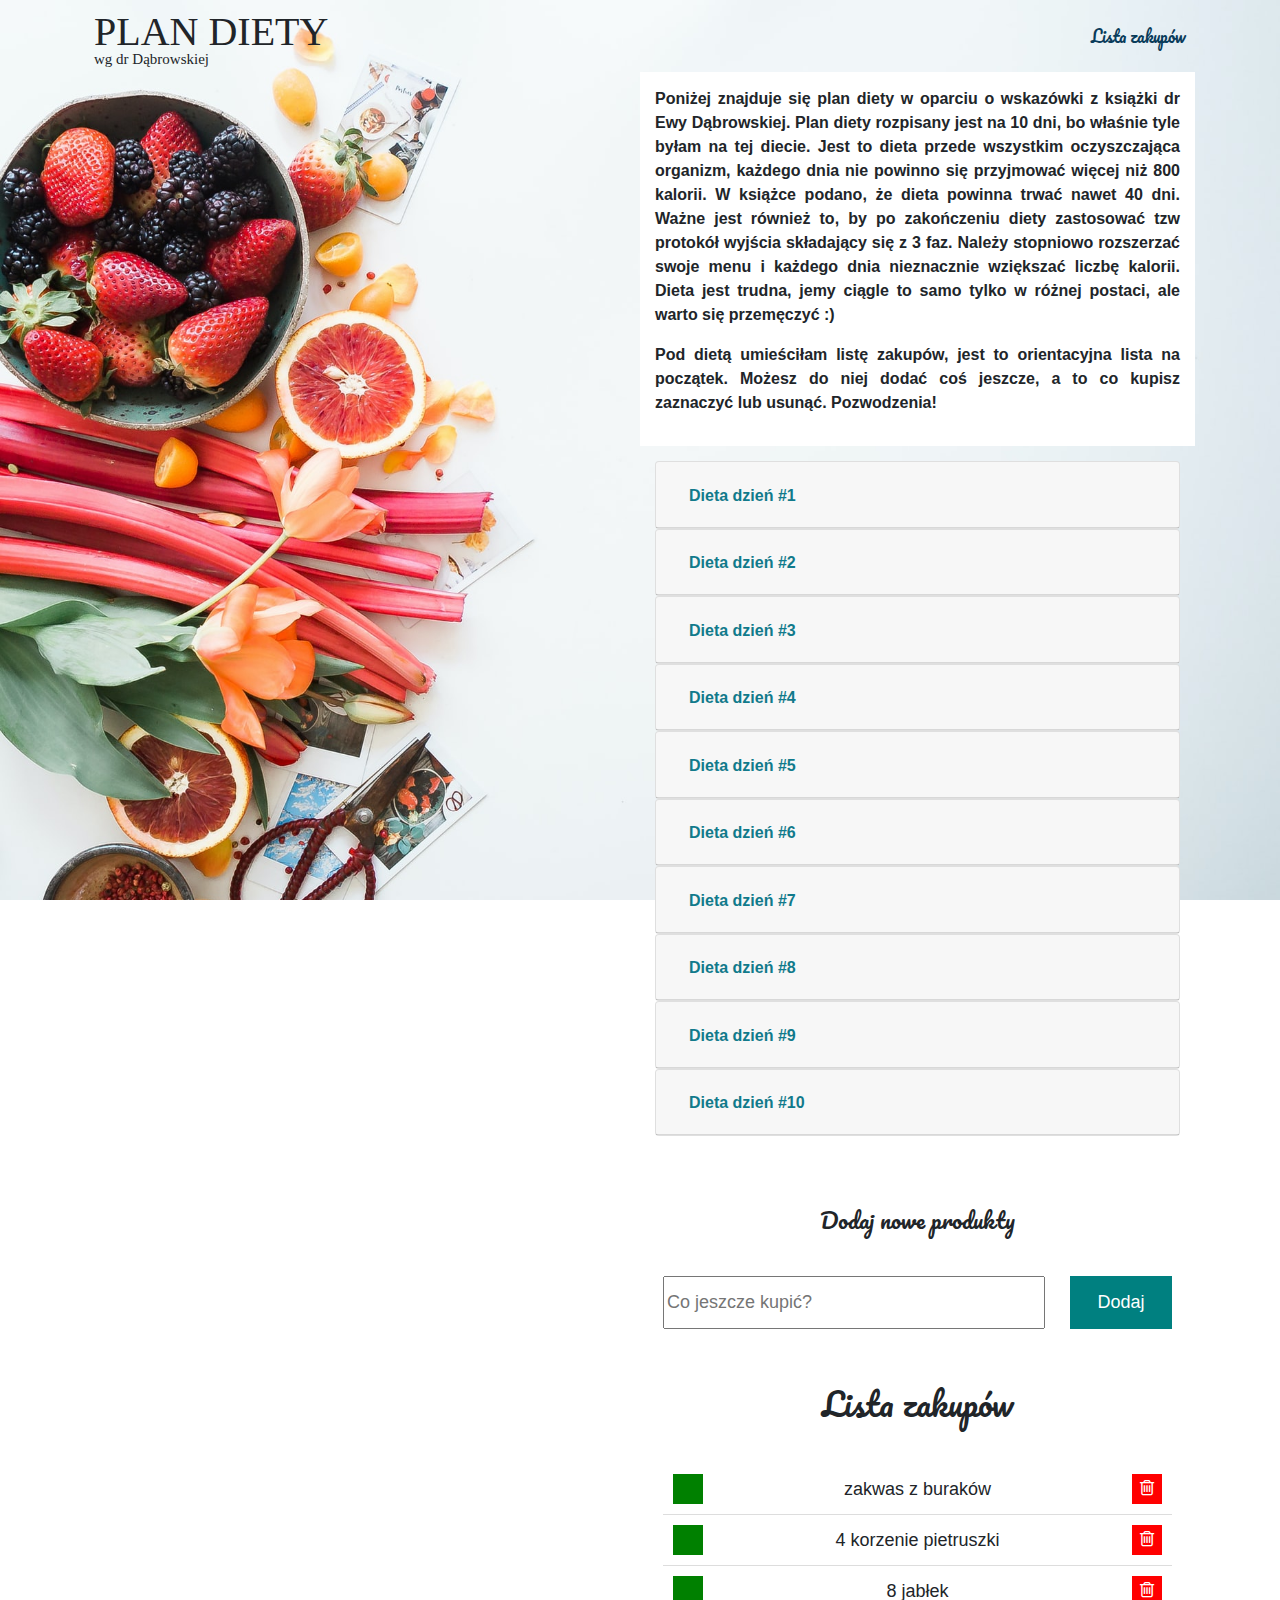
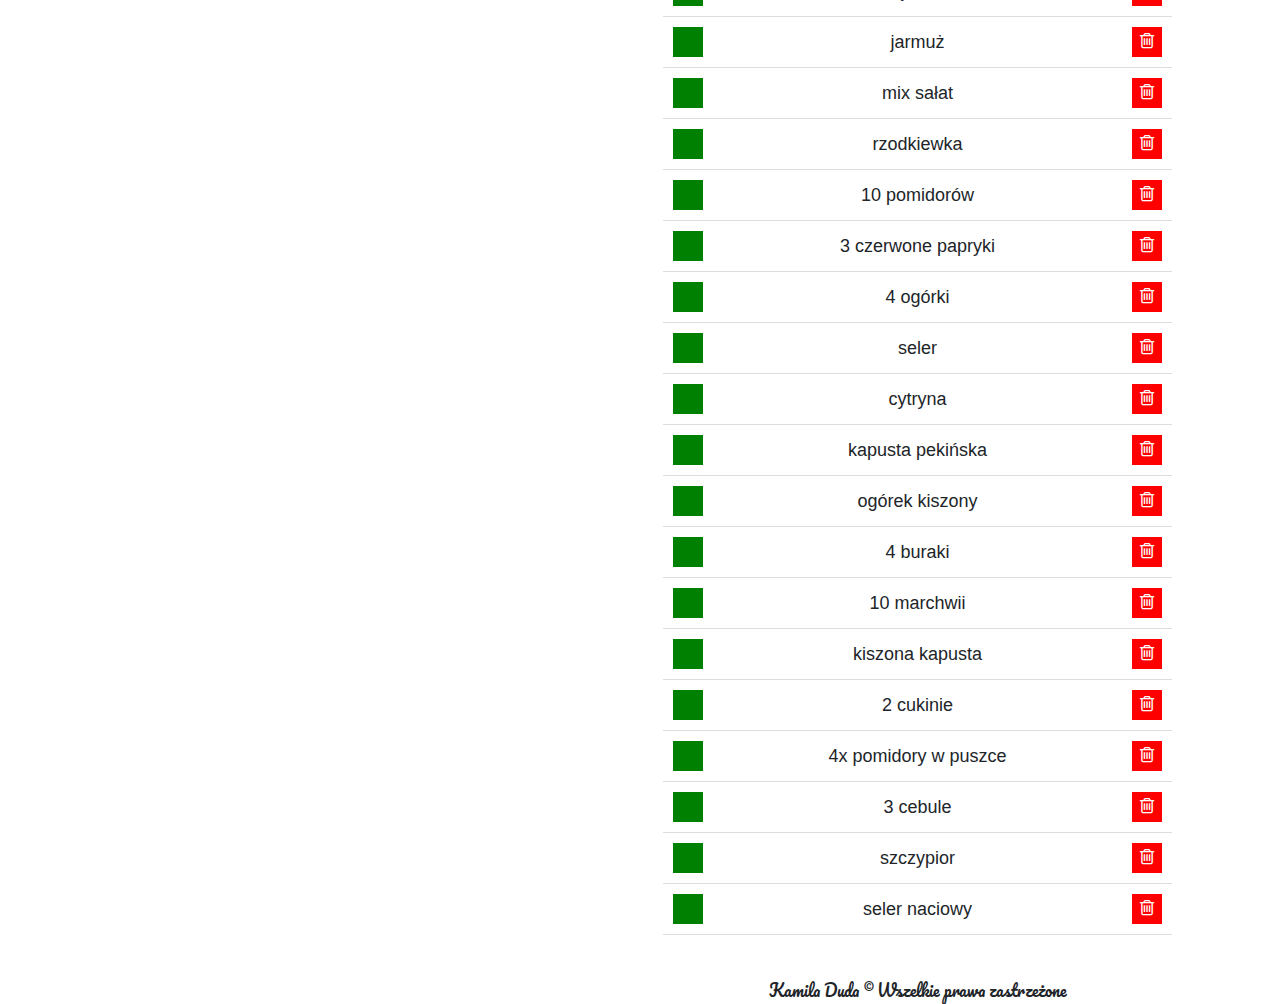
<file: index.html>
<!DOCTYPE html>
<html lang="pl">

<head>
    <meta charset="UTF-8">
    <meta name="viewport" content="width=device-width, initial-scale=1, shrink-to-fit=no">
    <title>Dieta</title>
    <link rel="shortcut icon" href="images/icon.jpg">
    <meta property="og:image" content="images/share.png">
    <meta property="og:description" content="Dieta oczyszczająca na 10 dni, której efektem ubocznym jest parę kilo mniej">
    <link rel="stylesheet" href="https://maxcdn.bootstrapcdn.com/bootstrap/4.0.0/css/bootstrap.min.css"
        integrity="sha384-Gn5384xqQ1aoWXA+058RXPxPg6fy4IWvTNh0E263XmFcJlSAwiGgFAW/dAiS6JXm" crossorigin="anonymous">
    <link href="https://fonts.googleapis.com/css2?family=Pacifico&display=swap" rel="stylesheet">
    <link href="css/fontello.css" rel="stylesheet">
    <link href="css/style.css" rel="stylesheet">

    <script defer src="script.js"></script>
</head>

<body class="container">
    <div class="row justify-content-between align-items-center py-2 px-3 px-md-4 stretch">
        <h1 class="mainHeader">Plan diety</h1>
        <a class="link" href="#list">Lista zakupów</a>
    </div>
    <section class="introduction col-12 col-md-6">
        <p>Poniżej znajduje się plan diety w oparciu o wskazówki z książki dr Ewy Dąbrowskiej. Plan diety rozpisany jest
            na 10 dni, bo właśnie tyle byłam na tej diecie. Jest to dieta przede wszystkim oczyszczająca organizm,
            każdego dnia nie powinno się przyjmować więcej niż 800 kalorii. W książce podano, że dieta powinna trwać
            nawet 40 dni. Ważne jest również to, by po zakończeniu diety zastosować tzw protokół wyjścia składający się
            z 3 faz. Należy stopniowo rozszerzać swoje menu i każdego dnia nieznacznie wziększać liczbę kalorii. Dieta
            jest trudna, jemy ciągle to samo tylko w różnej postaci, ale warto się przemęczyć :)</p>
            <p>Pod dietą umieściłam listę zakupów, jest to orientacyjna lista na początek. Możesz do niej dodać coś jeszcze, a to co kupisz zaznaczyć lub usunąć. Pozwodzenia!</p>
    </section>
    <div id="accordion" class="col-12 col-md-6">
        <div class="card">
            <div class="card-header" id="headingOne">
                <h2 class="mb-0">
                    <button class="btn btn-link" data-toggle="collapse" data-target="#collapseOne" aria-expanded="true"
                        aria-controls="collapseOne">
                        Dieta dzień #1
                    </button>
                </h2>
            </div>

            <div id="collapseOne" class="collapse" aria-labelledby="headingOne" data-parent="#accordion">
                <div class="card-body">
                    <h4>Start</h4>
                    <p>zakwas z buraków - max pół szklanki</p>
                    <h4>Śniadanie</h4>
                    <ul>
                        <li>sok (1 pietruszki korzeń + 1 jabłko + 1 liść jarmużu)</li>
                        <li>sałatka (mix sałat, rzodkiewka, papryka czerwona, pomidor, zioła
                            prowansalskie)</li>
                    </ul>
                    <img src="images/d1s.jpg" alt="jedzenie" class="img-fluid">
                    <h4>Obiad</h4>
                    <ul>
                        <li>sałatka (mix sałat, ogórek, papryka, pomidor, zioła)</li>
                        <li>mała zupa cebulowa <a
                                href="https://www.dorotasmakuje.com/2017/04/zupa-cebulowa-dieta-dr-dabrowskiej/"
                                target="_blank">(przepis)</a></li>
                    </ul>
                    <img src="images/d1o.jpg" alt="jedzenie" class="img-fluid">
                    <h4>Kolacja</h4>
                    <ul>
                        <li>sałatka (kapusta pekińska, ogórek kiszony, pomidor, papryka, oregano, bazylia, pieprz)</li>
                        <li>sok jabłkowy z burakiem</li>
                    </ul>
                    <img src="images/d1k.jpg" alt="jedzenie" class="img-fluid">
                </div>
            </div>
        </div>
        <div class="card">
            <div class="card-header" id="headingTwo">
                <h2 class="mb-0">
                    <button class="btn btn-link collapsed" data-toggle="collapse" data-target="#collapseTwo"
                        aria-expanded="false" aria-controls="collapseTwo">
                        Dieta dzień #2
                    </button>
                </h2>
            </div>
            <div id="collapseTwo" class="collapse" aria-labelledby="headingTwo" data-parent="#accordion">
                <div class="card-body">
                    <h4>Start</h4>
                    <p>zakwas z buraków - max pół szklanki</p>
                    <h4>Śniadanie</h4>
                    <ul>
                        <li>sałatka (mix sałat, kiszony ogórek, pomidor, rzodkiewka, dużo ziół)</li>
                        <li>sok zielony (1 pietruszka, 1 jabłko, 1 liść jarmużu)</li>
                        <li>mała zupa cebulowa z wczoraj</li>
                    </ul>
                    <img src="images/d2s.jpg" alt="jedzenie" class="img-fluid">
                    <h4>Obiad</h4>
                    <ul>
                        <li>pieczona marchewka (3 marchewki, przyprawy: papryka, kumin, sól, pieprz</li>
                        <li>kiszona kapusta z jabłkiem</li>
                        <li>mała zupa cebulowa</li>
                    </ul>
                    <img src="images/d2o.jpg" alt="jedzenie" class="img-fluid">
                    <h4>Kolacja</h4>
                    <ul>
                        <li>makaron z cukinii z sosem pomidorowym (cukinia, 1/2 puszki pomidorów w puszce, czosnek,
                            przyprawy</li>
                        <li>sok jabłkowy z burakiem</li>
                    </ul>
                    <img src="images/d2k.jpg" alt="jedzenie" class="img-fluid">
                </div>
            </div>
        </div>
        <div class="card">
            <div class="card-header" id="headingThree">
                <h2 class="mb-0">
                    <button class="btn btn-link collapsed" data-toggle="collapse" data-target="#collapseThree"
                        aria-expanded="false" aria-controls="collapseThree">
                        Dieta dzień #3
                    </button>
                </h2>
            </div>
            <div id="collapseThree" class="collapse" aria-labelledby="headingThree" data-parent="#accordion">
                <div class="card-body">
                    <h4>Start</h4>
                    <p>zakwas z buraków - max pół szklanki</p>
                    <h4>Śniadanie</h4>
                    <ul>
                        <li>sałatka z pomidorem, kiszonym ogórkiem, cebulą i szczypiorem.</li>
                        <li>sok buraczkowy (1 jabłko, 1 marchewka, 1/2 buraka)</li>
                    </ul>
                    <img src="images/d3s.jpg" alt="jedzenie" class="img-fluid">
                    <h4>Obiad</h4>
                    <ul>
                        <li>pieczona marchewka (3 marchewki, przyprawy: papryka, kumin, sól, pieprz</li>
                        <li>sałatka zielona (seler naciowy, kiszony ogórek, zielony ogórek, jabłko, szczypior, zioła)
                        </li>
                    </ul>
                    <img src="images/d3o.jpg" alt="jedzenie" class="img-fluid">
                    <h4>Kolacja</h4>
                    <ul>
                        <li>zupa pomidorowa mus <a
                                href="https://www.wiecejnizzdroweodzywianie.pl/wyjatkowa-zupa-pomidorowa/"
                                target="_blank">(przepis)</a></li>
                        <li>kiszona kapusta</li>
                    </ul>
                    <img src="images/d3k.jpg" alt="jedzenie" class="img-fluid">
                </div>
            </div>
        </div>
        <div class="card">
            <div class="card-header" id="headingFour">
                <h2 class="mb-0">
                    <button class="btn btn-link collapsed" data-toggle="collapse" data-target="#collapseFour"
                        aria-expanded="false" aria-controls="collapseFour">
                        Dieta dzień #4
                    </button>
                </h2>
            </div>
            <div id="collapseFour" class="collapse" aria-labelledby="headingFour" data-parent="#accordion">
                <div class="card-body">
                    <h4>Start</h4>
                    <p>woda z cytryną</p>
                    <h4>Śniadanie</h4>
                    <ul>
                        <li>kotlety-placki z cukinii <a
                                href="https://zakreconywegeobiad.pl/kotlety-pieczone-wg-zalozen-postu-dr-dabrowskiej/"
                                target="_blank">(przepis)</a> </li>
                        <li>sok (2 jabłka, 3 łodygi selera naciowego)</li>
                    </ul>
                    <img src="images/d4s.jpg" alt="jedzenie" class="img-fluid">
                    <h4>Obiad</h4>
                    <ul>
                        <li>leczo warzywne <a href="http://kotlet.tv/leczo-warzywne/" target="_blank">(przepis)</a></li>
                    </ul>
                    <img src="images/d4o.jpg" alt="jedzenie" class="img-fluid">
                    <h4>Kolacja</h4>
                    <ul>
                        <li>surówka z kapusty pekińskiej (kapusta pekińska, pomidor, rzodkiewka, szczypiorek, ogórek
                            kiszony, słodka papryka, zioła)</li>
                        <li>sok jabłko-burak</li>
                    </ul>
                    <img src="images/d4k.jpg" alt="jedzenie" class="img-fluid">
                </div>
            </div>
        </div>
        <div class="card">
            <div class="card-header" id="headingFive">
                <h2 class="mb-0">
                    <button class="btn btn-link collapsed" data-toggle="collapse" data-target="#collapseFive"
                        aria-expanded="false" aria-controls="collapseFive">
                        Dieta dzień #5
                    </button>
                </h2>
            </div>
            <div id="collapseFive" class="collapse" aria-labelledby="headingFive" data-parent="#accordion">
                <div class="card-body">
                    <h4>Start</h4>
                    <p>woda z cytryną</p>
                    <h4>Śniadanie</h4>
                    <ul>
                        <li>sałatka (kapusta pekińska, ogórek kiszony, pomidor, zioła, papryka)</li>
                        <li>koktajl jarmuż, jabłko, łodyga selera, woda</li>
                    </ul>
                    <img src="images/d5s.jpg" alt="jedzenie" class="img-fluid">
                    <h4>Obiad</h4>
                    <ul>
                        <li>papryka faszerowana warzywami; <a
                                href="https://mojadietawarzywnoowocowa.pl/papryki-faszerowane-na-koniec-postu/"
                                target="_blank">(przepis)</a></li>
                    </ul>
                    <img src="images/d5o.jpg" alt="jedzenie" class="img-fluid">
                    <h4>Kolacja</h4>
                    <ul>
                        <li>koktajl pomidor, świeży ogórek, pół grejpfruta, plasterek cytryny</li>
                    </ul>
                    <img src="images/d5k.jpg" alt="jedzenie" class="img-fluid">
                </div>
            </div>
        </div>
        <div class="card">
            <div class="card-header" id="headingSix">
                <h2 class="mb-0">
                    <button class="btn btn-link collapsed" data-toggle="collapse" data-target="#collapseSix"
                        aria-expanded="false" aria-controls="collapseSix">
                        Dieta dzień #6
                    </button>
                </h2>
            </div>
            <div id="collapseSix" class="collapse" aria-labelledby="headingSix" data-parent="#accordion">
                <div class="card-body">
                    <h4>Start</h4>
                    <p>woda z cytryną</p>
                    <h4>Śniadanie</h4>
                    <ul>
                        <li>sałatka z pomidora, kapusty pekińskiej, papryki, rzodkiewki</li>
                        <li>sok (2 jabłka, 3 łodygi selera naciowego)</li>
                    </ul>
                    <img src="images/d6s.jpg" alt="jedzenie" class="img-fluid">
                    <h4>Obiad</h4>
                    <ul>
                        <li>gołąbki jarskie <a
                                href="https://okiemblondynki.pl/zdrowy-tryb-zycia/przepisy/golabki-warzywne-z-sosem-pomidorowym-przepis/"
                                target="_blank">(przepis)</a></li>
                    </ul>
                    <img src="images/d6o.jpg" alt="jedzenie" class="img-fluid">
                    <h4>Kolacja</h4>
                    <ul>
                        <li>sałatka (ogórek kiszony, pomidor, papryka, ogórek zielony, szczypiorek)</li>
                        <li>koktajl jabłko, pół grejpfruta, marchew, woda</li>
                    </ul>
                    <img src="images/d6k.jpg" alt="jedzenie" class="img-fluid">
                </div>
            </div>
        </div>
        <div class="card">
            <div class="card-header" id="headingSeven">
                <h2 class="mb-0">
                    <button class="btn btn-link collapsed" data-toggle="collapse" data-target="#collapseSeven"
                        aria-expanded="false" aria-controls="collapseSeven">
                        Dieta dzień #7
                    </button>
                </h2>
            </div>
            <div id="collapseSeven" class="collapse" aria-labelledby="headingSeven" data-parent="#accordion">
                <div class="card-body">
                    <h4>Start</h4>
                    <p>woda z cytryną</p>
                    <h4>Śniadanie</h4>
                    <ul>
                        <li>sałatka z kapusty pekińskiej (kapusta pekińska, papryka, pomidor, ogórek zielony, cebula,
                            zioła)</li>
                        <li>sok (2 jabłka, 3 łodygi selera naciowego)</li>
                    </ul>
                    <img src="images/d7s.jpg" alt="jedzenie" class="img-fluid">
                    <h4>Obiad</h4>
                    <ul>
                        <li>jarskie gołąbki</li>
                    </ul>
                    <img src="images/d7o.jpg" alt="jedzenie" class="img-fluid">
                    <h4>Kolacja</h4>
                    <ul>
                        <li>koktajl ze szpinaku, 1/2 grejpfruta i 1/2 jabłka</li>
                    </ul>
                </div>
            </div>
        </div>
        <div class="card">
            <div class="card-header" id="headingEight">
                <h2 class="mb-0">
                    <button class="btn btn-link collapsed" data-toggle="collapse" data-target="#collapseEight"
                        aria-expanded="false" aria-controls="collapseEight">
                        Dieta dzień #8
                    </button>
                </h2>
            </div>
            <div id="collapseEight" class="collapse" aria-labelledby="headingEight" data-parent="#accordion">
                <div class="card-body">
                    <h4>Start</h4>
                    <p>woda z cytryną</p>
                    <h4>Śniadanie</h4>
                    <ul>
                        <li>sok jabłko-burak</li>
                        <li>sałatka (miks sałat, pomidor, papryka, ogórek kiszony)</li>
                    </ul>
                    <img src="images/d8s.jpg" alt="jedzenie" class="img-fluid">
                    <h4>Obiad</h4>
                    <ul>
                        <li>frytki z marchewki</li>
                        <li>kapusta kiszona z jabłkiem</li>
                    </ul>
                    <img src="images/d8o.jpg" alt="jedzenie" class="img-fluid">
                    <h4>Kolacja</h4>
                    <ul>
                        <li>koktajl: jabłko, kiwi, szpinak</li>
                    </ul>
                    <img src="images/d8k.jpg" alt="jedzenie" class="img-fluid">
                </div>
            </div>
        </div>
        <div class="card">
            <div class="card-header" id="headingNine">
                <h2 class="mb-0">
                    <button class="btn btn-link collapsed" data-toggle="collapse" data-target="#collapseNine"
                        aria-expanded="false" aria-controls="collapseNine">
                        Dieta dzień #9
                    </button>
                </h2>
            </div>
            <div id="collapseNine" class="collapse" aria-labelledby="headingNine" data-parent="#accordion">
                <div class="card-body">
                    <h4>Start</h4>
                    <p>woda z cytryną</p>
                    <h4>Śniadanie</h4>
                    <ul>
                        <li>sok z jabłka i buraka, sałaty</li>
                    </ul>
                    <img src="images/d9s.jpg" alt="jedzenie" class="img-fluid">
                    <h4>Obiad</h4>
                    <ul>
                        <li>sok: marchew, jabłko, szpinak, burak</li>
                    </ul>
                    <img src="images/d9o.jpg" alt="jedzenie" class="img-fluid">
                    <h4>Kolacja</h4>
                    <ul>
                        <li>sok marchew 3 szt, pietruszka natka, jabłko 1 szt</li>
                    </ul>
                </div>
            </div>
        </div>
        <div class="card">
            <div class="card-header" id="headingTen">
                <h2 class="mb-0">
                    <button class="btn btn-link collapsed" data-toggle="collapse" data-target="#collapseTen"
                        aria-expanded="false" aria-controls="collapseTen">
                        Dieta dzień #10
                    </button>
                </h2>
            </div>
            <div id="collapseTen" class="collapse" aria-labelledby="headingTen" data-parent="#accordion">
                <div class="card-body">
                    <h4>Start</h4>
                    <p>woda z cytryną</p>
                    <h4>Śniadanie</h4>
                    <ul>
                        <li>sałatka (pomidor, ogórek, papryka, szpinak świeży, dużo słodkiej papryki)</li>
                        <li>sok jabłko-seler</li>
                    </ul>
                    <img src="images/d10s.jpg" alt="jedzenie" class="img-fluid">
                    <h4>Obiad</h4>
                    <ul>
                        <li>leczo warzywne <a href="http://kotlet.tv/leczo-warzywne/" target="_blank">(przepis)</a></li>
                    </ul>
                    <img src="images/d10o.jpg" alt="jedzenie" class="img-fluid">
                    <h4>Kolacja</h4>
                    <ul>
                        <li>koktajl jabłko, szpinak</a></li>
                    </ul>
                    <img src="images/d10k.jpg" alt="jedzenie" class="img-fluid">
                </div>
            </div>
        </div>
    </div>
    <section class="mt-5 col-12 col-md-6" id="list">
        <form class="form js-form">
            <h2 class="form__header">Dodaj nowe produkty</h2>
            <p class="form__element"><input type="text" class="form__item js-form__item"
                    placeholder="Co jeszcze kupić?"><button class="form__button js-form__button">Dodaj</button></p>
        </form>
    <section class="taskList">
            <h2 class="taskList__header">Lista zakupów</h2>
            <ul class="taskList__element js-taskList__element">

            </ul>
    </section>
    </section>
    <footer class="footer col-12 col-md-6">
        Kamila Duda &copy; Wszelkie prawa zastrzeżone
    </footer>
    <script src="https://code.jquery.com/jquery-3.2.1.slim.min.js"
        integrity="sha384-KJ3o2DKtIkvYIK3UENzmM7KCkRr/rE9/Qpg6aAZGJwFDMVNA/GpGFF93hXpG5KkN"
        crossorigin="anonymous"></script>
    <script src="https://cdnjs.cloudflare.com/ajax/libs/popper.js/1.12.9/umd/popper.min.js"
        integrity="sha384-ApNbgh9B+Y1QKtv3Rn7W3mgPxhU9K/ScQsAP7hUibX39j7fakFPskvXusvfa0b4Q"
        crossorigin="anonymous"></script>
    <script src="https://maxcdn.bootstrapcdn.com/bootstrap/4.0.0/js/bootstrap.min.js"
        integrity="sha384-JZR6Spejh4U02d8jOt6vLEHfe/JQGiRRSQQxSfFWpi1MquVdAyjUar5+76PVCmYl"
        crossorigin="anonymous"></script>
</body>

</html>
</file>
<file: css/fontello.css>
@font-face {
  font-family: 'fontello';
  src: url('../font/fontello.eot?83438442');
  src: url('../font/fontello.eot?83438442#iefix') format('embedded-opentype'),
       url('../font/fontello.woff2?83438442') format('woff2'),
       url('../font/fontello.woff?83438442') format('woff'),
       url('../font/fontello.ttf?83438442') format('truetype'),
       url('../font/fontello.svg?83438442#fontello') format('svg');
  font-weight: normal;
  font-style: normal;
}
/* Chrome hack: SVG is rendered more smooth in Windozze. 100% magic, uncomment if you need it. */
/* Note, that will break hinting! In other OS-es font will be not as sharp as it could be */
/*
@media screen and (-webkit-min-device-pixel-ratio:0) {
  @font-face {
    font-family: 'fontello';
    src: url('../font/fontello.svg?83438442#fontello') format('svg');
  }
}
*/
 
 [class^="icon-"]:before, [class*=" icon-"]:before {
  font-family: "fontello";
  font-style: normal;
  font-weight: normal;
  speak: never;
 
  display: inline-block;
  text-decoration: inherit;
  width: 1em;
  margin-right: .2em;
  text-align: center;
  /* opacity: .8; */
 
  /* For safety - reset parent styles, that can break glyph codes*/
  font-variant: normal;
  text-transform: none;
 
  /* fix buttons height, for twitter bootstrap */
  line-height: 1em;
 
  /* Animation center compensation - margins should be symmetric */
  /* remove if not needed */
  margin-left: .2em;
 
  /* you can be more comfortable with increased icons size */
  /* font-size: 120%; */
 
  /* Font smoothing. That was taken from TWBS */
  -webkit-font-smoothing: antialiased;
  -moz-osx-font-smoothing: grayscale;
 
  /* Uncomment for 3D effect */
  /* text-shadow: 1px 1px 1px rgba(127, 127, 127, 0.3); */
}
 
.icon-trash-empty:before { content: '\e801'; } /* '' */
</file>
<file: css/style.css>
@charset "UTF-8";
html {
  -webkit-box-sizing: border-box;
          box-sizing: border-box;
  scroll-behavior: smooth;
  font-family: Verdana, Geneva, Tahoma, sans-serif;
}

*,
*::before,
*::after {
  -webkit-box-sizing: inherit;
          box-sizing: inherit;
}

.container {
  background-image: url("../images/background.jpg");
  background-size: cover;
  background-attachment: fixed;
  -webkit-box-orient: vertical;
  -webkit-box-direction: normal;
      -ms-flex-direction: column;
          flex-direction: column;
  display: -webkit-box;
  display: -ms-flexbox;
  display: flex;
  -webkit-box-align: end;
      -ms-flex-align: end;
          align-items: flex-end;
}

.mainHeader {
  font-family: fantasy;
  text-transform: uppercase;
}

.mainHeader::before {
  content: "wg dr Dąbrowskiej";
  position: absolute;
  width: 50%;
  height: 5%;
  font-size: 15px;
  text-transform: none;
  top: 50px;
}

.stretch {
  -ms-flex-item-align: stretch;
      -ms-grid-row-align: stretch;
      align-self: stretch;
}

.introduction {
  font-weight: bold;
  line-height: 1.5;
  text-align: justify;
  background-color: #fff;
  padding: 15px;
  margin-bottom: 15px;
}

.link {
  color: #093c5a;
  font-family: 'Pacifico', cursive;
}

.btn-link {
  font-weight: bold;
  color: #117a8b;
}

.img-fluid {
  width: 100%;
  height: 50%;
  -o-object-fit: cover;
     object-fit: cover;
  margin-bottom: 20px;
  border-radius: 10px;
}

.shoppingListHeader {
  font-size: 15px;
  background-color: #fff;
  padding: 5px;
  border-radius: 3px;
}

.shoppingList {
  list-style: none;
  padding: 0;
}

.notDisplay {
  display: none;
}

#list {
  font-size: 18px;
  background-color: #fff;
  padding: 3px;
  text-align: center;
  border-radius: 3px;
}

.listItem {
  background-color: #eee;
  font-size: 12px;
  text-transform: uppercase;
  padding: 5px 20px;
  cursor: pointer;
}

.listItem:nth-child(even) {
  background-color: #ddd;
}

.listItem:hover {
  background-color: #bbb;
}

.checkedListItem {
  text-decoration: line-through;
}

.footer {
  text-align: center;
  font-family: 'Pacifico', cursive;
}

.form {
  margin-bottom: 15px;
}

.form__header {
  background-color: #fff;
  margin: 0 0 2px;
  padding: 20px;
  font-size: 22px;
  font-family: 'Pacifico', cursive;
}

.form__element {
  background-color: #fff;
  margin: 0;
  padding: 20px;
  display: -webkit-box;
  display: -ms-flexbox;
  display: flex;
  -ms-flex-wrap: wrap;
      flex-wrap: wrap;
  -webkit-box-pack: justify;
      -ms-flex-pack: justify;
          justify-content: space-between;
}

.form__item {
  -ms-flex-preferred-size: 75%;
      flex-basis: 75%;
}

@media (max-width: 767px) {
  .form__item {
    -ms-flex-preferred-size: 100%;
        flex-basis: 100%;
    padding: 8px;
    margin-bottom: 10px;
  }
}

.form__button {
  -ms-flex-preferred-size: 20%;
      flex-basis: 20%;
  background-color: teal;
  color: #fff;
  padding: 13px;
  border: unset;
  cursor: pointer;
}

@media (max-width: 767px) {
  .form__button {
    -ms-flex-preferred-size: 100%;
        flex-basis: 100%;
    padding: 10px;
  }
}

.taskList__header {
  background-color: #fff;
  margin: 0 0 2px;
  padding: 20px;
  font-family: 'Pacifico', cursive;
}

.taskList__subheader {
  display: -webkit-box;
  display: -ms-flexbox;
  display: flex;
}

.taskList__element {
  background-color: #fff;
  min-height: 70px;
  margin: 0 0 20px;
  padding: 20px;
  list-style: none;
}

.taskList__item {
  border-bottom: 1px solid #ddd;
  display: -webkit-box;
  display: -ms-flexbox;
  display: flex;
  -webkit-box-pack: start;
      -ms-flex-pack: start;
          justify-content: flex-start;
  -webkit-box-align: center;
      -ms-flex-align: center;
          align-items: center;
}

.taskList__itemCheck {
  background-color: green;
  width: 30px;
  height: 30px;
  border: none;
  margin: 10px;
  color: #fff;
  font-weight: bold;
}

.taskList__itemDelete {
  background-color: red;
  width: 30px;
  height: 30px;
  border: none;
  margin: 10px;
  justify-self: flex-end;
  color: #fff;
}

.icon-trash-empty::before {
  margin: auto;
}

.taskList__text {
  -webkit-box-flex: 1;
      -ms-flex-positive: 1;
          flex-grow: 1;
  overflow: hidden;
  text-overflow: ellipsis;
}

.taskList__text--lineThrough {
  text-decoration: line-through;
}
/*# sourceMappingURL=style.css.map */
</file>
